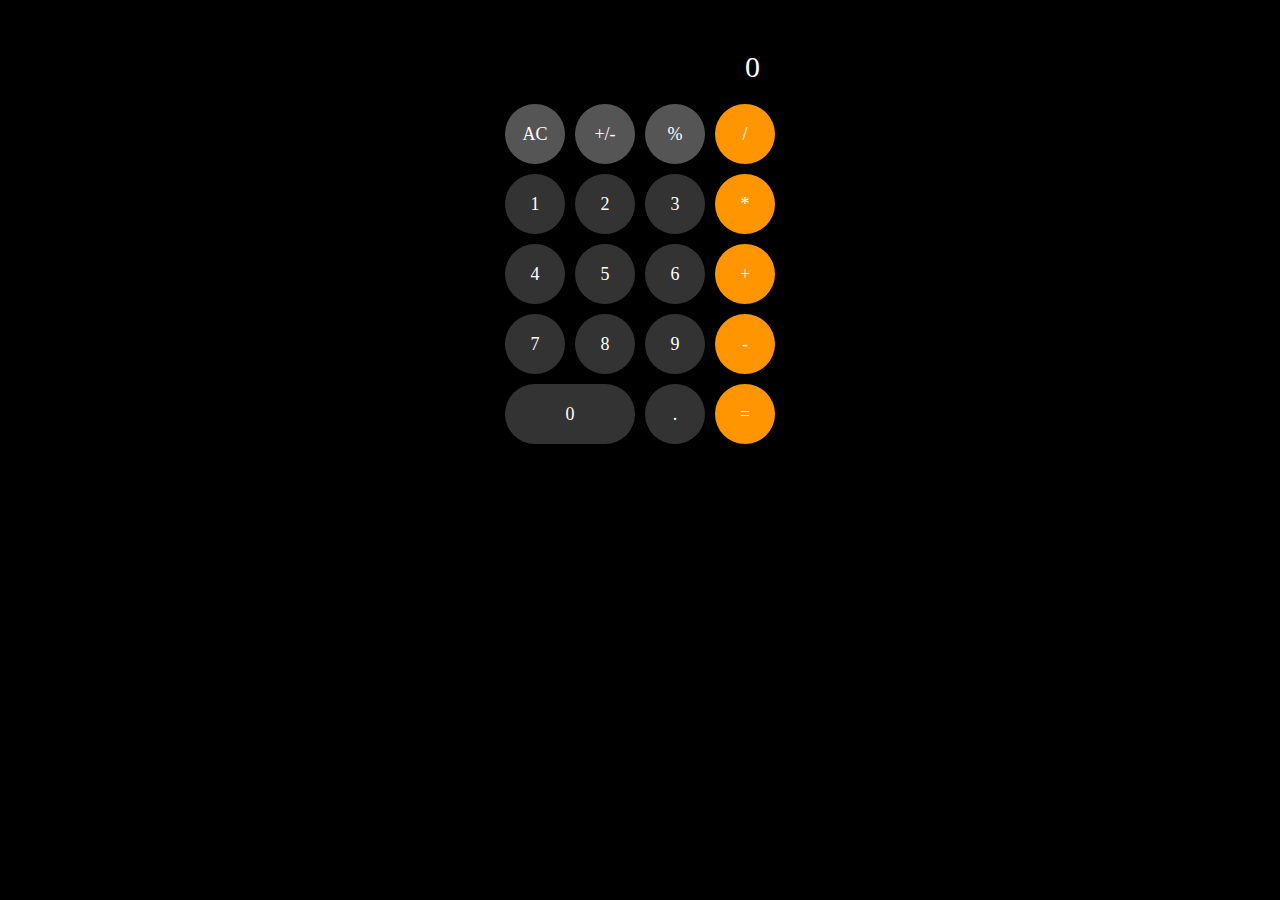
<file: index.html>
<!DOCTYPE html>
<html lang="ja">
<head>
    <meta charset="UTF-8">
    <meta http-equiv="X-UA-Compatible" content="IE=edge">
    <meta name="viewport" content="width=device-width, initial-scale=1.0">
    <link rel="stylesheet" href="./_assets/css/common.css">
    <title>電卓</title>
</head>
<body>
    <div class="content">
        <div class="content--header">
            <div class="display">
                <span>0</span>
            </div>
        </div>
        <div class="content--body">

            <div class="container-split">

                <div class="pane-left">
                    <div class="container">
                        <div class="btn_area btn_area-ac">
                            <div class="btn-circle">
                                <span>AC</span>
                            </div>
                            <div class="btn-circle">
                                <span>+/-</span>
                            </div>
                            <div class="btn-circle">
                                <span>%</span>
                            </div>
                        </div>
                        <div class="btn_area btn_area-nums">
                            <div class="btn-circle btn-nums-0">
                                <span>0</span>
                            </div>
                            <div class="btn-circle">
                                <span>1</span>
                            </div>
                            <div class="btn-circle">
                                <span>2</span>
                            </div>
                            <div class="btn-circle">
                                <span>3</span>
                            </div>
                            <div class="btn-circle">
                                <span>4</span>
                            </div>
                            <div class="btn-circle">
                                <span>5</span>
                            </div>
                            <div class="btn-circle">
                                <span>6</span>
                            </div>
                            <div class="btn-circle">
                                <span>7</span>
                            </div>
                            <div class="btn-circle">
                                <span>8</span>
                            </div>
                            <div class="btn-circle">
                                <span>9</span>
                            </div>
                            <div class="btn-circle btn-nums-sign">
                                <span>.</span>
                            </div>
                        </div>
                    </div>
                </div>

                <div class="pane-right">
                    <div class="btn_area btn_area-sign">
                        <div class="btn-circle">
                            <span>/</span>
                        </div>
                        <div class="btn-circle">
                            <span>*</span>
                        </div>
                        <div class="btn-circle">
                            <span>+</span>
                        </div>
                        <div class="btn-circle">
                            <span>-</span>
                        </div>
                        <div class="btn-circle">
                            <span>=</span>
                        </div>
                    </div>
                </div>

            </div>

        </div>
    </div>
</body>
</html>
</file>
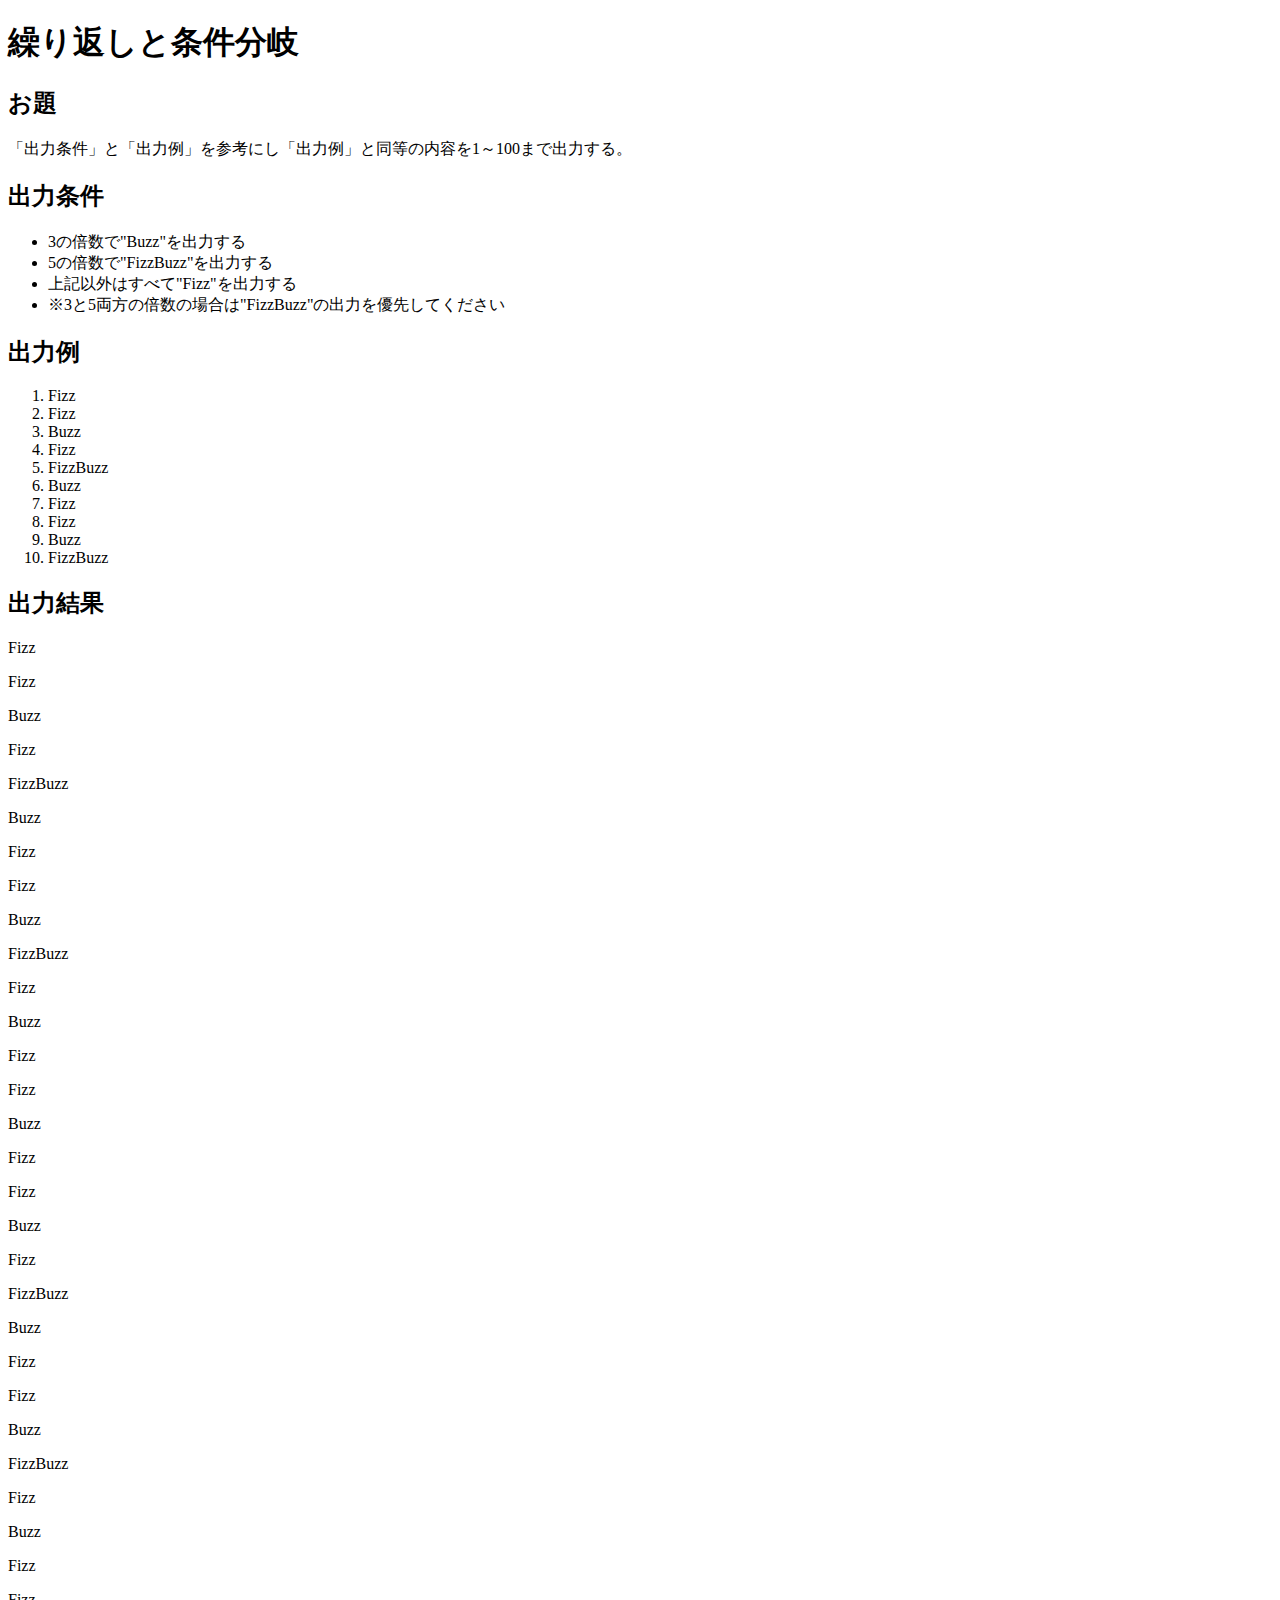
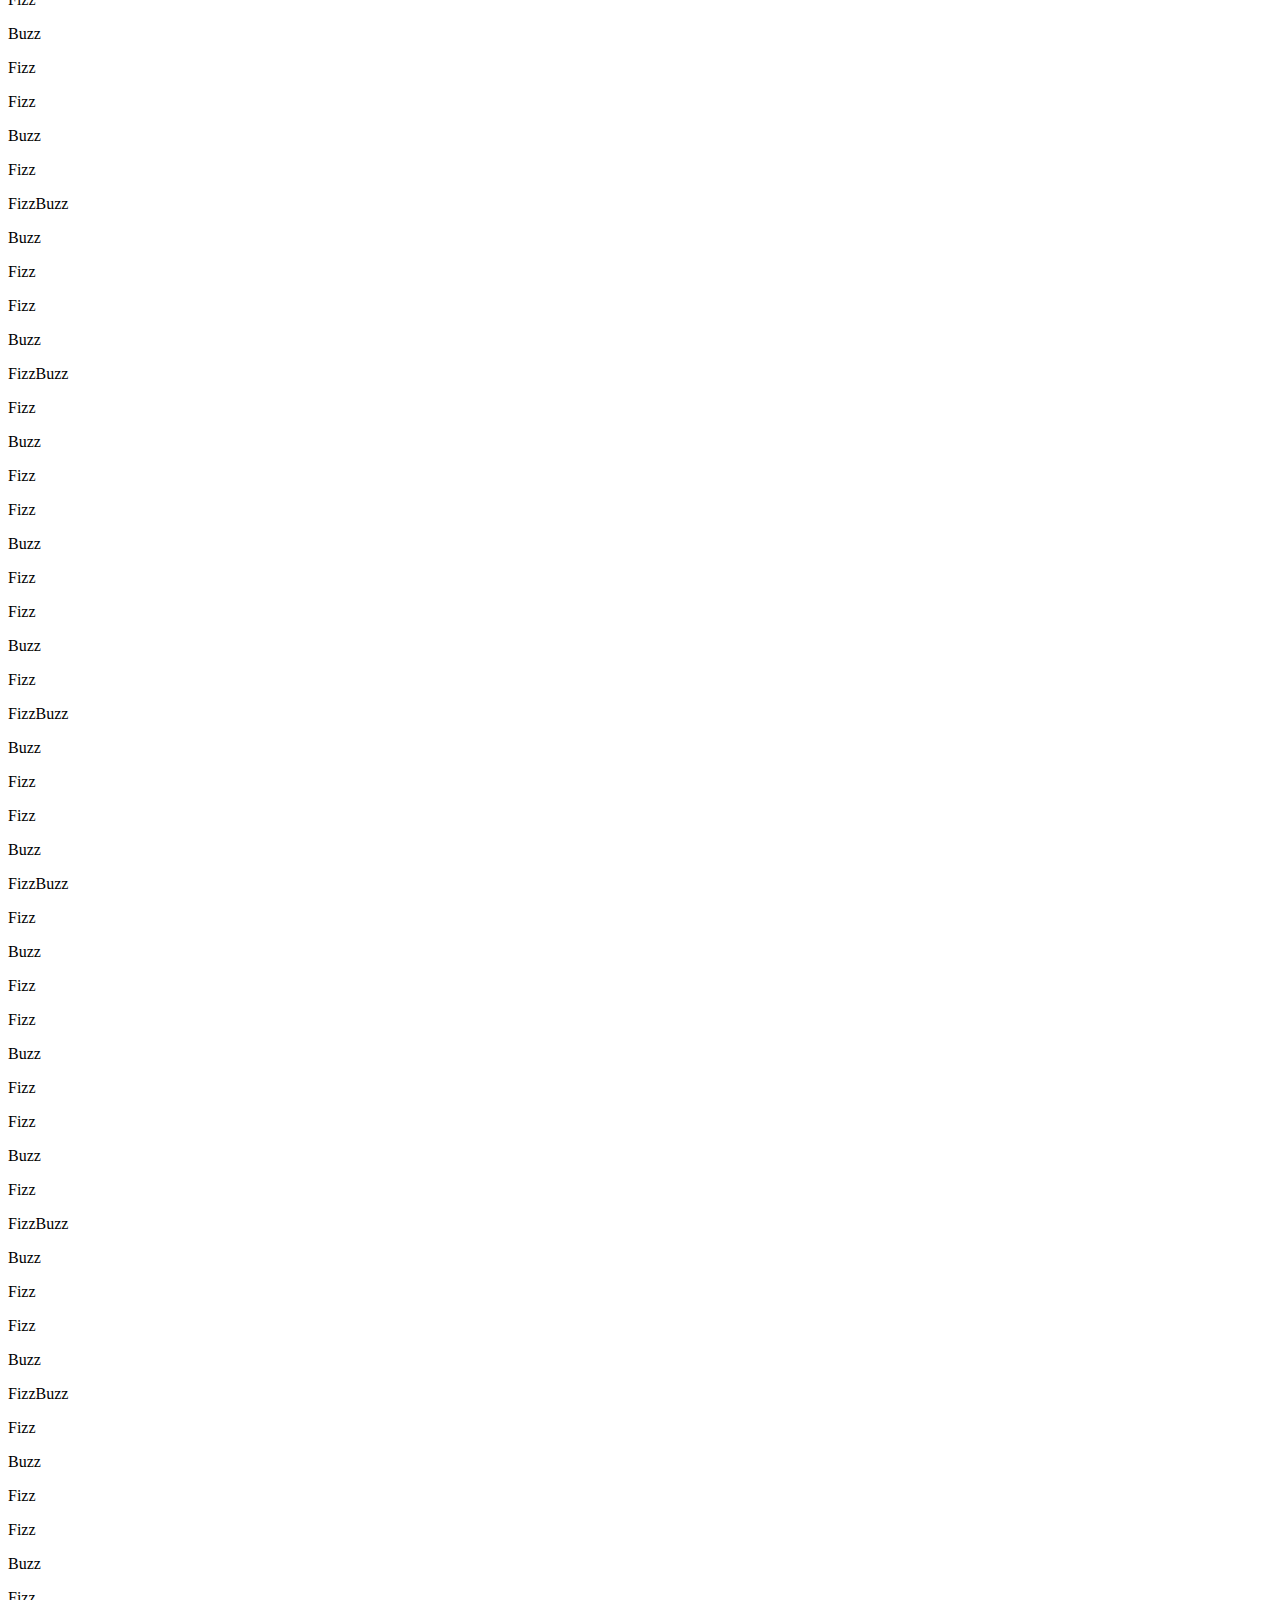
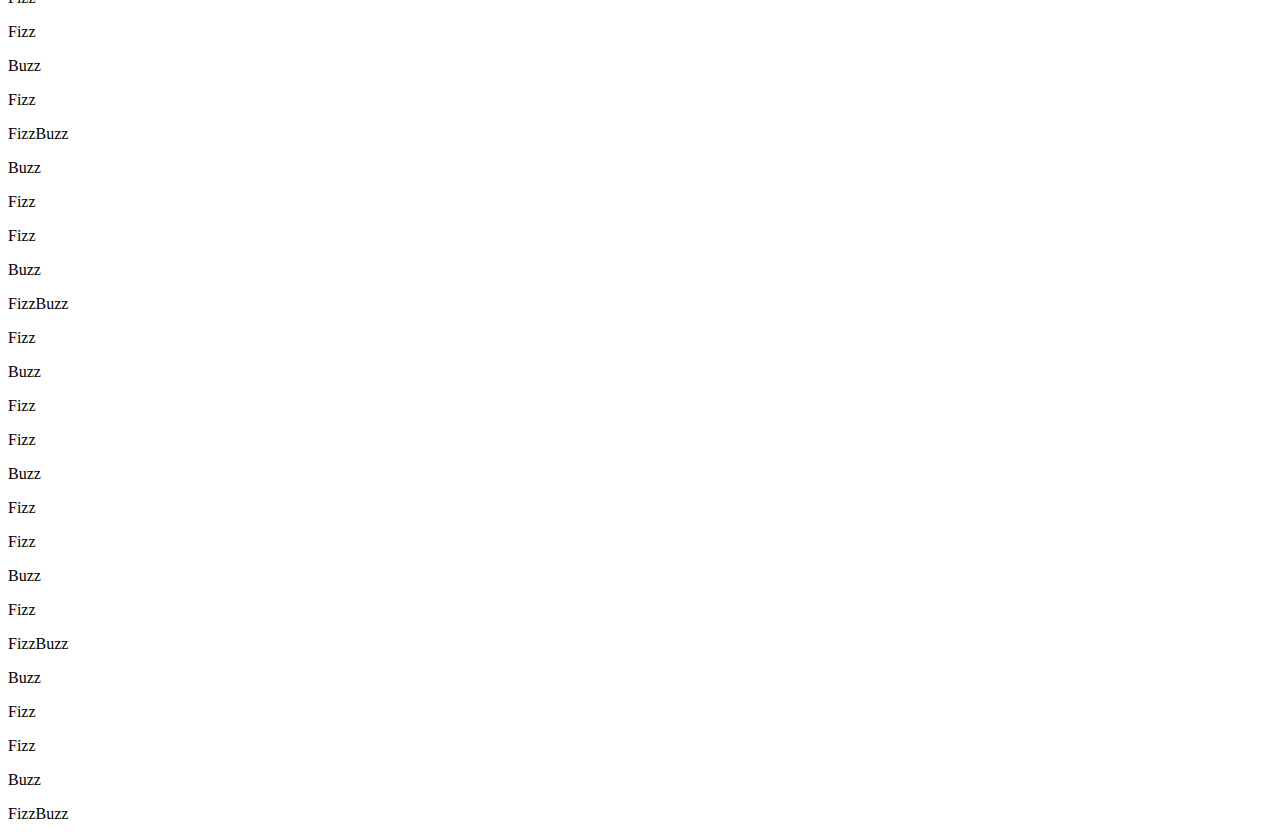
<file: fizzbuzz.html>
<!DOCTYPE html>
<html lang="ja">
<head>
    <meta charset="UTF-8">
    <meta http-equiv="X-UA-Compatible" content="IE=edge">
    <meta name="viewport" content="width=device-width, initial-scale=1.0">
    <title>Fizz Buzz</title>
</head>
<body>
    <h1>繰り返しと条件分岐</h1>
    <h2>お題</h2>
    <p>「出力条件」と「出力例」を参考にし「出力例」と同等の内容を1～100まで出力する。</p>
    <h2>出力条件</h2>
    <ul>
        <li>3の倍数で"Buzz"を出力する</li>
        <li>5の倍数で"FizzBuzz"を出力する</li>
        <li>上記以外はすべて"Fizz"を出力する</li>
        <li>※3と5両方の倍数の場合は"FizzBuzz"の出力を優先してください</li>
    </ul>
    <h2>出力例</h2>
    <ol>
        <li>Fizz</li>
        <li>Fizz</li>
        <li>Buzz</li>
        <li>Fizz</li>
        <li>FizzBuzz</li>
        <li>Buzz</li>
        <li>Fizz</li>
        <li>Fizz</li>
        <li>Buzz</li>
        <li>FizzBuzz</li>
    </ol>
    <h2>出力結果</h2>
    <div class="fizz_buzz">
        <script>            
            var i = 0;
            for (i = 1; i <= 100; i++)
            {
                if (i % 3 === 0)
                {
                    document.write("<p>" + "Buzz" + "</p>");
                }
                else if (i % 5 === 0)
                {
                    document.write("<p>" + "FizzBuzz" + "</p>");
                }
                else document.write("<p>" + "Fizz" + "</p>");
            }
            
            
            /* sample
            var i = 0;
            for (i = 1; i <=100; i++) 
            {
                if (i % 15 === 0 ) 
                {
                    document.write("<p>" + "FizzBuzz" + "</p>");
                } 
                else if(i % 3 === 0) 
                {
                    document.write("<p>" + "Fizz" + "</p>");
                } 
                else if(i % 5 === 0 ) 
                {
                    document.write("<p>" + "Buzz" + "</p>");
                } 
                else document.write("<p>" + i + "</p>");
            }
            */
            
        </script>
    </div>
    
</body>
</html>

<script>
    // JavaScriptはここに記述する
</script>
</file>
<file: _assets/css/common.css>
@charset "UTF8";


body {
    background-color: #000;
}
span {
    color: #fff;
    font-size: 18px;
}


.content {
    width: 270px;
    margin: 50px auto 0;
}
.content--header {
    margin-bottom: 20px;
}
.display {
    padding: 0 15px;
    text-align: right;
}
.display span {
    font-size: 30px;
}
.container-split {
    display: flex;
    gap: 10px;
}

.container {
    display: flex;
    flex-direction: column;
    gap: 10px;
}


.btn-circle {
    width: 60px;
    height: 60px;
    border-radius: 50%;
    display: flex;
    justify-content: center;
    align-items: center;
    cursor: pointer;
}

.btn_area {
    width: 200px;
    display: flex;
    flex-wrap: wrap;
    gap: 10px;
}

.btn_area-ac .btn-circle {
    background-color: #555;
}


.btn_area-nums .btn-circle {
    background-color: #333;
}
.btn-nums-0 {
    order: 1;
}
.btn-nums-0.btn-circle {
    width: calc(60px * 2 + 10px);
    border-radius: 40px;
}
.btn-nums-sign {
    order: 2;
}

.btn_area-sign {
    flex-direction: column;
}
.btn_area-sign .btn-circle {
    background-color: #ff9500;
}
</file>
